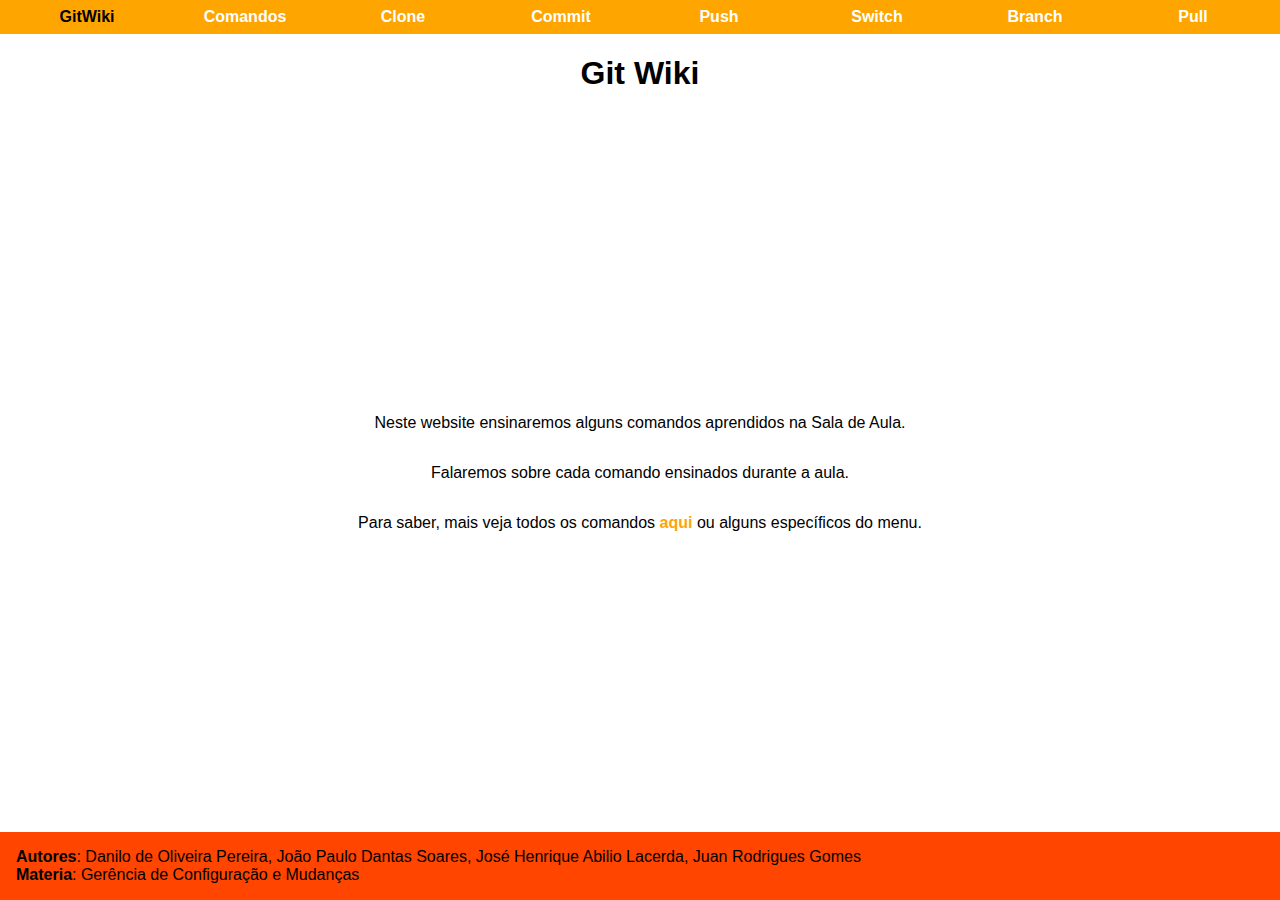
<file: index.html>
<!DOCTYPE html>
<html lang="pt-br">
<head>
    <meta charset="UTF-8">
    <meta name="viewport" content="width=device-width, initial-scale=1.0">
    <link rel="stylesheet" href="css/style.css">
    <title>Git Wiki</title>
    
</head>
<body>
    <nav>
        <a class="active" href="/index.html">GitWiki</a>
        <a href="/comandos.html">Comandos</a>
        <a href="/comandos.html#clone">Clone</a>
        <a href="/comandos.html#commit">Commit</a>
        <a href="/comandos.html#push">Push</a>
        <a href="/comandos.html#switch">Switch</a>
        <a href="/comandos.html#branch">Branch</a>
        <a href="/comandos.html#pull">Pull</a>
    </nav> 
    <h1>Git Wiki</h1> <!-- Fica em cima do container no meio -->
    <main class="container"> <!-- Esse contêiner é pra ficar no centro da tela -->
        <p>Neste website ensinaremos alguns comandos aprendidos na Sala de Aula.</p>
        <p>Falaremos sobre cada comando ensinados durante a aula.</p>
        <p>Para saber, mais veja todos os comandos <a class="link">aqui</a> ou alguns específicos do menu.</p>
    </main>
    

     <!-- Footer do website -->

    <footer>
        <p><strong>Autores</strong>: Danilo de Oliveira Pereira, João Paulo Dantas Soares, José Henrique Abilio Lacerda, Juan Rodrigues Gomes
        <p><strong>Materia</strong>: Gerência de Configuração e Mudanças</p>
    </footer>

</body>
</html>
</file>
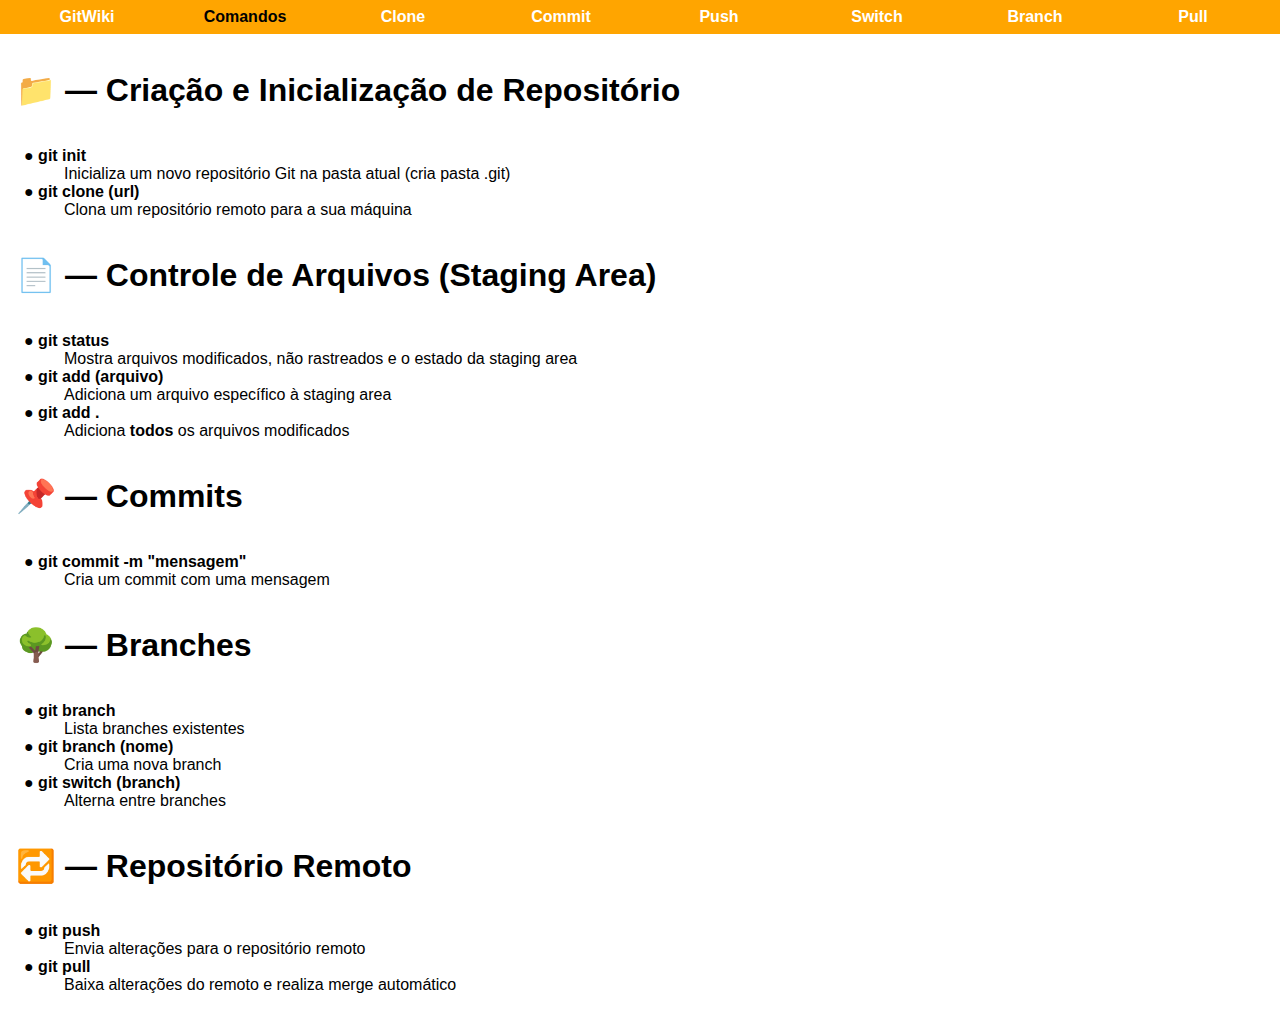
<file: comandos.html>
<!DOCTYPE html>
<html lang="en">
<head>
    <meta charset="UTF-8">
    <meta name="viewport" content="width=device-width, initial-scale=1.0">
    <title>Comandos GitHub</title>
    <link rel="stylesheet" href="css/style.css">
    <link rel="stylesheet" href="css/comandos.css">
</head>
<body>
    <nav>
        <a href="/index.html">GitWiki</a>
        <a class="active" href="/comandos.html">Comandos</a>
        <a href="/comandos.html#clone">Clone</a>
        <a href="/comandos.html#commit">Commit</a>
        <a href="/comandos.html#push">Push</a>
        <a href="/comandos.html#switch">Switch</a>
        <a href="/comandos.html#branch">Branch</a>
        <a href="/comandos.html#pull">Pull</a>
    </nav> 
   
    <main>
        <h1>📁 — Criação e Inicialização de Repositório</h1>
        <dl>
            <dt><b>&#9679; git init</b></dt>
            <dd>Inicializa um novo repositório Git na pasta atual (cria pasta .git)</dd>
            
            <dt id="clone"><b>&#9679; git clone (url)</b></dt>
            <dd>Clona um repositório remoto para a sua máquina</dd>
        </dl>
        <h1>📄 — Controle de Arquivos (Staging Area)</h1>
        <dl>
            <dt><b>&#9679; git status</b></dt>
            <dd>Mostra arquivos modificados, não rastreados e o estado da staging area</dd>
            
            <dt><b>&#9679; git add (arquivo)</b></dt>
            <dd>Adiciona um arquivo específico à staging area</dd>
            
            <dt><b>&#9679; git add .</b></dt>
            <dd>Adiciona <b>todos</b> os arquivos modificados</dd>
            
        </dl>
        
        <h1>📌 — Commits</h1>
        <dl>
            <dt id="commit"><b>&#9679; git commit -m "mensagem"</b></dt>
            <dd>Cria um commit com uma mensagem</dd> 
        </dl>
        
        <h1>🌳 — Branches</h1>
        <dl>
            <dt id="branch"><b>&#9679; git branch</b></dt>
            <dd>Lista branches existentes</dd>
            
            <dt><b>&#9679; git branch (nome)</b></dt>
            <dd>Cria uma nova branch</dd>
            
            <dt id="switch"><b>&#9679; git switch (branch)</b></dt>
            <dd>Alterna entre branches</dd>
        </dl>
        
        <h1>🔁 — Repositório Remoto</h1>
        <dl>
            <dt id="push"><b>&#9679; git push</b></dt>
            <dd>Envia alterações para o repositório remoto</dd>
            
            <dt id="pull"><b>&#9679; git pull</b></dt>
            <dd>Baixa alterações do remoto e realiza merge automático</dd>
        </dl>
    </main>
</body>
</html>
</file>
<file: css/style.css>
* {
    box-sizing: border-box;
}

body {
    margin: 0;
    padding: 0;
    font-family: 'Segoe UI', Tahoma, Geneva, Verdana, sans-serif;
    display: flex;
    flex-direction: column;
    box-sizing: border-box;
    width: 100vw;
    height: 100vh;
}

nav {
    background-color: orange;
    color: white;
    font-weight: bold;
    padding: 8px;
    display: flex;
    flex-direction: row;
    flex: 0;
    box-sizing: border-box;
}

nav a {
    flex: 1;
    text-align: center;
}

a {
    text-decoration: none;
    font-weight: bold;
    color: white;
}

a:hover, a.active {
    color: black;
}

a.link {
    color: orange;
    
}

h1 {
    flex: 0;
    text-align: center;
}

main {
    padding: 16px;
    flex: 1;
    display: flex;
    align-items: center;
    justify-content: center;
    flex-direction: column;
    box-sizing: border-box;
}

main p {
    text-align: center;
}

footer {
    background-color: orangered;
    padding: 16px;
    flex: 0;
}

footer p {
    margin: 0;
}
</file>
<file: css/comandos.css>
h1 {
    text-align: left;
    width: 100%;
}

dl {
    width: 100%;
    margin-left: 16px;
}
</file>
